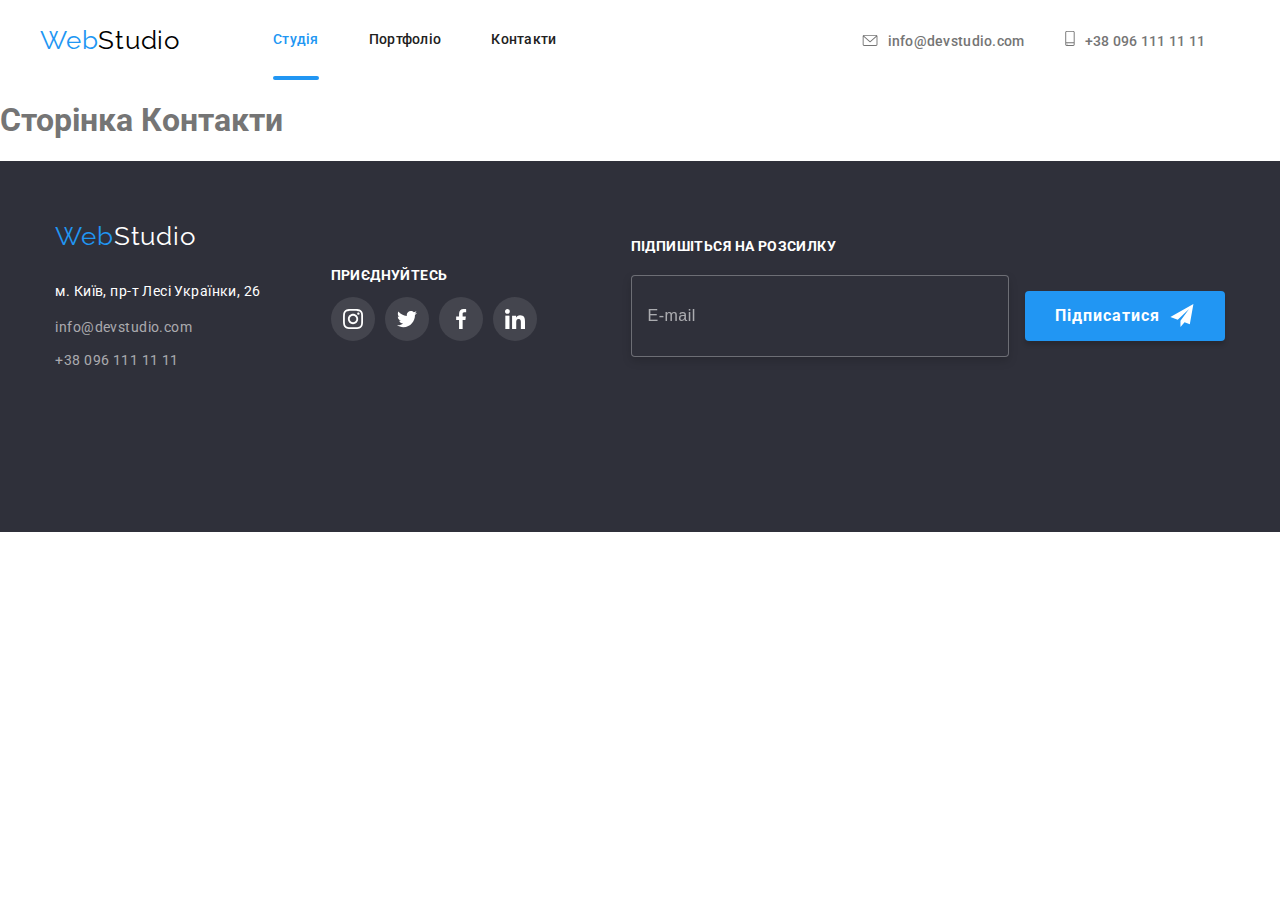
<file: contacts.html>
<!DOCTYPE html> 
<html lang="en">
    <head> 
        <meta charset="UTF-8"> 
        <meta name=" viewport" content="width=device-width" >
        <title>Contacts</title>
        <link rel="stylesheet" href="https://cdnjs.cloudflare.com/ajax/libs/modern-normalize/1.1.0/modern-normalize.min.css" integrity="sha512-wpPYUAdjBVSE4KJnH1VR1HeZfpl1ub8YT/NKx4PuQ5NmX2tKuGu6U/JRp5y+Y8XG2tV+wKQpNHVUX03MfMFn9Q==" crossorigin="anonymous" referrerpolicy="no-referrer" />
        <!-- <link rel="stylesheet" href="./css/styles.css"> -->
        <link rel="preconnect" href="https://fonts.googleapis.com">
<link rel="preconnect" href="https://fonts.gstatic.com" crossorigin>
<link href="https://fonts.googleapis.com/css2?family=Raleway:wght@700&family=Roboto:wght@400;500;700;900&display=swap" rel="stylesheet">
<link rel="stylesheet" href="./css/main.min.css"> 
</head>

<body>

      <!-- Хедер студії -->

<header class="header studio"> 
    <div class="container">
        <nav class="navigation">
            
            <a href="./index.html" class="header__logo"> <span class="web">Web</span>Studio </a> 
         

            <ul class="header__site-nav"> 
                <li > <a class="link current line" href="./index.html"> Студія </a> </li> 
                <li > <a class="link line" href="./portfolio.html"> Портфоліо </a> </li> 
                <li > <a class="link line" href="./contacts.html"> Контакти </a> </li> 
            </ul> 
        
    
            <ul class="header__nav-contact"> 
                 <li class="header__contact-item mail">  
                    <a class="header__upper-link" href="mailto:info@studio.com">
                        <svg width="16" height="12" class="header__contact-icon"> 
                            <use href="./images/icons.svg#icon-envelope"></use>
                        </svg> 
                        info@devstudio.com        
                    </a> 
                </li>

                 <li class="header__contact-item"> 
                    <a class="header__upper-link" href="tel:+380961111111"> 
                        <svg width="10" height="15.99" class="header__contact-icon"> 
                            <use href="./images/icons.svg#icon-smartphone"></use>
                        </svg> 
                        +38 096 111 11 11 
                    </a> 
                </li> 

              </ul>     
        </nav>
    </div>    


    <!-- <div class="menu-container" id="menu-container"> 
        <button type="button" aria-controls="menu-container" >
            <svg width="40" height="40" aria-label="" aria-expanded="false"> 
                <use href="./images/icons.svg#icon-cross" ></use>
                <use href="./images/icons.svg#icon-menu" ></use>
            </svg>

        </button>
    </div> -->
   
</header>
     
    <h1>Сторінка Контакти</h1>

  <!-- Футер -->
  <footer class="footer"> 

    <div class="container one"> 
 
     <div class="footer__logo-container">
 
     <a href="./index.html" class="footer__lower-logo"> <span class="web">Web</span>Studio </a>
 
         <address class="footer__location" >  м. Київ, пр-т Лесі Українки, 26</address>
 
         <ul class="contact-nav low"> 
             <li class="contact-li">  <a class="downlink" href="mailto:info@studio.com">info@devstudio.com</a>  </li>
             <li class="contact-li"> <a class="downlink last" href="tel:+380961111111">+38 096 111 11 11</a>  </li> 
         </ul> 
 
     </div>
     <div class="footer__join-area"> 
 
         <p class="footer__text"> Приєднуйтесь</p>
 
             <ul class="socials__list footer">
                 <li class="socials__item"> 
                     <a href="" class="footer__link">
                          <svg width="20" height="20" class="footer__icon"> 
                              <use href="./images/icons.svg#icon-instagramwhite"></use>
                          </svg>
                     </a>          
               </li>
 
                  <li class="socials__item"> 
                      <a href="" class="footer__link">
                         <svg width="20" height="20" class="footer__icon"> 
                             <use href="./images/icons.svg#icon-twitterwhite"></use>
                         </svg>
                     </a>
                 </li>
 
                  <li class="socials__item"> 
                     <a href="" class="footer__link">
                          <svg width="20" height="20" class="footer__icon"> 
                             <use href="./images/icons.svg#icon-facebookwhite"></use>
                          </svg>
                     </a>
                  </li>
 
                 <li class="socials__item"> 
                      <a href="" class="footer__link">
                         <svg width="20" height="20" class="footer__icon"> 
                             <use href="./images/icons.svg#icon-linkedinwhite"></use>
                         </svg>
                     </a>
                 </li>
            </ul> 
 
     </div>
     <div class="subscription__block"> 
         <form class="subscription__form">
             <!-- CHANGE TO CLASS FROM SCRIPT -->
     
             <label for="subscribe" class="subscription__label">Підпишіться на розсилку</label>
 
             <div class="subscription__area">
             <input type="text" name="subscribe" id="subscribe" placeholder="E-mail" class="subscription__input"> 
     
 
             <button type="submit" class="subscription__button"> Підписатися
                 <svg width="24" height="24" class="subscription__send-icon"> 
                     <use href="./images/icons.svg#icon-white-send"></use>
                 </svg> 
             </button>
 
             </div>
     
         </form>
         
        </div>
 
    </div>
 
   </footer>
   
</body>

</html>
</file>
<file: css/styles.css>
@import './page-header.scss';

:root {
    --primary-text-color: #757575;
    --secondary-text-color: #212121;
    --accent-color: #2196F3;
    --white: #fff;
    --black: #000;
    --secondary-bcg-color: #F5F4FA;
    --bcg-for-hw2: #F5F5F5;
    --footer-bgc: #2F303A;
    --footer-text-color:rgba(255,255,255,0.6);
    --border:  #ECECEC;
    --transition:  250ms cubic-bezier(0.4, 0, 0.2, 1) ;
}

/* СТИЛІ ДЛЯ СТУДІЇ */





.logo {
    color: var(--black);
    font-family: 'Raleway', sans-serif;
font-size: 26px;
line-height: 1.19;
letter-spacing: 0.03em;
margin-right: 93px;
}

.web {
    color: var(--accent-color);
    font-family: 'Raleway', sans-serif;
font-size: 26px;
line-height: 1.19;
letter-spacing: 0.03em;
}


/* SITE NAV */

.site-nav {
    display: flex;
    align-items: center;
}

.site-nav li:not(:last-child) {
    margin-right: 50px;
}



.site-nav .link {
    padding-top: 32px;
    padding-bottom: 32px;
    display: block;
    color: var(--secondary-text-color);
    font-weight: 500;
font-size: 14px;
line-height: 1.14;
letter-spacing: 0.02em;

transition: color 250ms cubic-bezier(0.4, 0, 0.2, 1);

}

.site-nav .link:hover,
.site-nav .link:focus {
    padding-top: 32px;
    padding-bottom: 32px;
    display: block;
color: var(--accent-color);
font-weight: 500;
font-size: 14px;
line-height: 1.14;
letter-spacing: 0.02em;
}

.site-nav .link:current {
    color: var(--accent-color);
}

.site-nav .current {
    color: var(--accent-color);
}



/* HERO */
.hero {
    background-color: #2F303A;
    height: 600px;
    text-align: center;
    padding-top: 200px;
    padding-bottom: 200px;
    
    background-repeat: no-repeat;
    background-size: cover ;
    background-image: linear-gradient(to bottom, rgba(47, 48, 58, 0.4),  rgba(47, 48, 58, 0.4)), url(../images/bgimg.jpg);
}

.hero-title {
    
    width: 696px;
    margin-left: auto;
    margin-right: auto;
    margin-top: 0;
  color: var(--white);
font-style: normal;
font-weight: 900;
font-size: 44px;
line-height: 1.36;
letter-spacing: 0.06em;
text-transform: uppercase;

}

.hero-button {
    
    color:var(--white);
    background-color:var(--accent-color);
    border-color: transparent;
    width: 216px;
height: 50px;
font-weight: 700;
font-size: 16px;
line-height: 1.87;
letter-spacing: 0.06em;
box-shadow: 0px 4px 4px rgba(0, 0, 0, 0.15);
border-radius: 4px;


}

/* SECTION */

section {
    margin: 0;
    padding-top: 94px;
    padding-bottom: 94px;
}

.container.features li {
display: block;
justify-content: center;
}

.feature-list {
    padding-bottom: 0;
}

.allfeatures {
    display: flex;
    flex-direction: row;
    
    margin-right: auto;
    margin-left: auto;
    
    padding-right: 0;
    align-items: baseline;
}


.all-features:not(:last-child) {
    margin-right: 30px;
}

.all-features {
    width: 270px;
}

.grey-features {
    /* content: ''; */
    height: 120px;
    display: flex;
    justify-content: center;
    align-items: center;
    margin-bottom: 30px;
    background-color:var(--secondary-bcg-color);
}



.feature-list, .work {
    background-color: var(--white);
}

.section-title {
    color: var(--secondary-text-color);
}

/*  FEATURES*/



.feature-list .title {
    color:var(--secondary-text-color);
font-size: 14px;
line-height: 1.14;
letter-spacing: 0.03em;
text-transform: uppercase;
margin-top: 0;
margin-bottom: 10px;
}

.feature-list .text {
font-size: 14px;
line-height: 1.71;
letter-spacing: 0.03em;
margin-top: 0;
margin-bottom: 0;
}

/* WORK */


.pictures {
    display: flex;
    flex-direction: row;
    gap: 30px;
}

.work .work-title, .team-title, .clients-title {
    color: var(--secondary-text-color);
font-size: 36px;
line-height: 1.17;
text-align: center;
letter-spacing: 0.03em;
}

.work-title {
    margin-top: 0;
    margin-bottom: 50px;
}

.pic-box {
    position: relative;
}

.text-div {
    position: absolute;
    width: 100%;
    left: 0;
    bottom: 0;
    background-color: rgba(47, 48, 58, 0.8);
}

.pic-text {

font-weight: 700;
font-size: 14px;
line-height: 16px;
text-align: center;
letter-spacing: 0.03em;
text-transform: uppercase;
margin-top: 27px;
margin-bottom: 27px;

color: #FFFFFF;
}

.work-img {
    display: block;
}

/* КОМАНДА*/



.flex-container > ul{
    display: flex;
    flex-direction: row; 

}

.team-item {
    width: 270px;
    background-color:var(--white);
    box-shadow: 0px 2px 1px 0px #00000033, 0px 1px 1px 0px #00000024, 0px 1px 3px 0px #0000001F;

    border-radius: 0px 0px 4px 4px;
}


.team-item:not(:last-child) {
    margin-right: 30px;
}
.team-item:first-child {
    margin-left: 0;
}


.team {
    background-color:var(--secondary-bcg-color);
}

.team-title {
    margin-bottom: 50px;
    margin-top: 0;

}


.name {
    color: var(--secondary-text-color);
    font-weight: 500;
font-size: 16px;
line-height: 1.19;
letter-spacing: 0.03em;
text-align: center;
margin-top: 0;
margin-bottom: 10px;
}

.job {
    color: var(--primary-text-color);
font-size: 16px;
line-height: 1.19;
letter-spacing: 0.03em;
text-align: center;
margin-bottom: 16px;
margin-top: 0;
}

.paragraph {
    padding-top: 30px;
    padding-bottom: 30px;
}


.socials {
    display: flex;
    justify-content: center;
    align-items: center;
}


.socials-item {
    width: 44px;
    height: 44px;
}

.socials-item:not(:last-child) {
    margin-right: 10px;
}

.socials-link {
    fill: #afb1b8; 
    transition: background-color 250ms cubic-bezier(0.4, 0, 0.2, 1), fill 250ms cubic-bezier(0.4, 0, 0.2, 1) ;
    

}

.socials-link:hover, .socials-link:focus {
    fill: var(--white);
    background-color: var(--accent-color);
}



.socials-link {
    display: flex;
    justify-content: center;
    align-items: center;
    border-radius: 50%;
    width: 100%;
    height: 100%;
    
    background-color: var(--white);
}




.clients-title {
    margin-bottom: 50px;
    margin-top: 0;
}

.our-clients {
    display: flex;
    flex-direction: row;
    margin-left: auto;
    margin-right: auto;
}

.client-item {
    width: 170px;
    height: 92px;
}

.client-item:not(:last-child) {
    margin-right: 30px;
}

/* .client-item:hover {
    border: 1px solid var(--accent-color);
} */

.client-a {
    display: flex;
    justify-content: center;
    align-items: center;
    width: 100%;
    height: 100%;
    border: 1px solid #AFB1B8;
    border-radius: 4px;
    color: #AFB1B8;

    transition: color 250ms cubic-bezier(0.4, 0, 0.2, 1), border-color 250ms cubic-bezier(0.4, 0, 0.2, 1);    
}

.client-a:hover, .client-a:focus {
    color:var(--accent-color);
    border: 1px solid var(--accent-color);
}

.client-svg {
    fill: currentColor;
}

/* ФУТЕР */

.footer {
    background-color: var(--footer-bgc);
    padding: 60px 0;
}

.part-one {
margin-right: 70px;
}

.contact-li:not(:last-child) {
    margin-bottom: 9px;
}


.contact-nav .downlink{
    color: var(--footer-text-color);
    font-size: 14px;
    line-height: 1.71;
    letter-spacing: 0.03em;
    margin-bottom: 12px;

    transition: color 250ms cubic-bezier(0.4, 0, 0.2, 1);
}

.contact-nav .downlink:hover, 
.contact-nav .downlink:focus {
    color: var(--accent-color);
    font-size: 14px;
    line-height: 1.71;
    letter-spacing: 0.03em;
}

.location {
    font-style: normal;
    color:var(--white);
font-size: 14px;
line-height: 1.71;
letter-spacing: 0.03em;
margin-bottom: 12px;
margin-top: 28px;
}


.lower-logo {
    color: var(--white);
    font-family: 'Raleway', sans-serif;
    margin-bottom: 28px;
font-size: 26px;
line-height: 1.19;
letter-spacing: 0.03em;
}


.socials.footer {
    padding: 0;
}


.join-div {
 display: flex;
 width: 206px;
 height: 80px;
 flex-direction: column;
 justify-content: center;
 margin-left: 70px;
}

.join-us {
    margin-top: 72px;
    margin-left: 516px;
}

.join, .subscribe-text {
    color: var(--white);
    font-weight: 700;
    font-size: 14px;
    line-height: 16px;
    letter-spacing: 0.03em;
    text-transform: uppercase;
    margin-top: 0;
}

.join-a {
    width: 100%;
    height: 100%;
    display: flex;
    justify-content: center;
    align-items: center;

    background-color: rgba(255, 255, 255, 0.1);
    border-radius: 50%;

    transition: background-color 250ms cubic-bezier(0.4, 0, 0.2, 1) ;
}

.join-a:hover, .join-a:focus {
    background-color: var(--accent-color);
    color: white;
}

.join.svg {
    fill: currentColor;
}



.container.one {
    display: flex;
align-items: baseline;
}

.logo-container, .join-div {
    display: inline-block;
}


.subscribe-button {
    width: 200px;
    height: 50px;
    margin-left: 12px;

    background-color:var(--accent-color) ;
    font-size: 16px;
    font-weight: 700;
    line-height: 30px;
    letter-spacing: 0.06em;
    text-align: center;
    color: rgba(255, 255, 255, 1);
    box-shadow: 0px 4px 4px rgba(0, 0, 0, 0.15);
    border-radius: 4px;
    border-color: transparent;

    fill: white;

    display: inline-flex;
    align-items: center;
    justify-content: center;
}

.white-send-svg {
    fill: white;
    margin-left: 10px;

}



.subscription-block {
    display: flex;
    flex-direction: column;
    margin-left: 94px;
}

.area-and-button {
margin-top: 20px;
}

.subscribe-form input::placeholder{

    font-size: 16px;
    font-weight: 400;
    line-height: 20px;
    letter-spacing: 0.03em;
    text-align: left;
    
    color: rgba(255, 255, 255, 0.6);
}

.subscribe-input {
    width: 358px;
    height: 50px;
background-color: rgba(47, 48, 58, 1);
 border: 1px solid rgba(255, 255, 255, 0.3);
filter: drop-shadow(0px 4px 4px rgba(0, 0, 0, 0.15));
border-radius: 4px;;
padding-top: 15px;
padding-bottom: 15px;
padding-left: 16px;

color: #F5F4FA;
}
    
.mail-icon {
fill: #212121;
}

/* СТИЛІЗАЦІЯ СТОРІНКИ ПОРТФОЛІО*/


.main-section {
    background-color: var(--white);
}
.portfolio-button {
color: var(--secondary-text-color);
background-color: var(--secondary-bcg-color);
border: none;
font-style: normal;
font-weight: 500;
font-size: 16px;
line-height: 1.63;
text-align: center;
letter-spacing: 0.03em;

border-radius: 4px;
padding-top: 6px;
padding-bottom: 6px;
padding-left: 22px;
padding-right: 22px;
}

.prt-btn {
    padding-bottom: 0;
}



.pb:not(:last-child) {
    margin-right: 8px;
}

.portfolio-button:not(:last-child) {
    margin-right: 8px;
    background: var(--secondary-bcg-color);

}

.portfolio-button {
    transition: background-color 250ms cubic-bezier(0.4, 0, 0.2, 1), box-shadow 250ms cubic-bezier(0.4, 0, 0.2, 1), color 250ms cubic-bezier(0.4, 0, 0.2, 1);
    
}


.portfolio-button:hover,
.portfolio-button:focus {
    color: var(--white);
    background-color: var(--accent-color);
    box-shadow:   0px 2px 2px 0px rgba(0, 0, 0, 0.12),
    0px 1px 2px 0px rgba(0, 0, 0, 0.08),
    0px 3px 1px 0px rgba(0, 0, 0, 0.1);
}

.port-buttons {
    display: flex;
    justify-content: center;
    margin-bottom: 50px;
}


.sect-card {
padding-top: 0;
}

.card-set {
    display: flex;
    flex-wrap: wrap;
    flex-direction: row;
    margin-left: auto;
    margin-right: auto;
 
}

.cardsubtitles {

    padding-top: 20px;
    padding-bottom: 20px;
    padding-left: 24px;
    padding-right: 24px;
    border-left: 1px solid #EEEEEE;
    border-right: 1px solid #EEEEEE;
    border-bottom: 1px solid #EEEEEE;

}

.cselement {

    width: 370px;
    margin-right: 30px;
    margin-bottom: 30px;

    transition: box-shadow 250ms cubic-bezier(0.4, 0, 0.2, 1);
}

.cselement:nth-child(3n) {
    margin-right: 0;
}

.cselement:hover {
    box-shadow:  1px 4px 6px 0px rgba(0, 0, 0, 0.16),
    0px 4px 4px 0px rgba(0, 0, 0, 0.06),
    0px 1px 1px 0px rgba(0, 0, 0, 0.12);
}




.card-title {
    color: var(--secondary-text-color);
font-size: 18px;
line-height: 2;
letter-spacing: 0.06em;
margin-top: 0;
margin-bottom: 0;
}

.card-area {
    color: var(--primary-text-color);
font-size: 16px;
line-height: 1.88;
letter-spacing: 0.03em;
margin-bottom: 0;
margin-top: 0;
padding-top: 4px;
}

.card-description {
    color: var(--white); 
font-size: 18px;
line-height: 1.5;
letter-spacing: 0.03em;
margin: 0;
}

.resource {
    position: absolute;
    font-size: 18px;
    line-height: 28px;
    letter-spacing: 0.03em;
    text-align: left;

    color:rgba(255, 255, 255, 1);
}

.card-box {
position: relative;
overflow: hidden;
}

.product-thumb {
position: absolute;
left: 0;
top: 0;
background-color: rgba(33, 150, 243, 0.9);
padding: 63px 24px;
margin: 0;
width: 100%;
height: 100%;
transform: translateY(101%);
transition: transform 250ms cubic-bezier(0.4, 0, 0.2, 1);
}

.product-thumb-link:hover .product-thumb,
.product-thumb-link:focus .product-thumb {
transform: translateY(0);
display: block;
}



/* ------------ MODAL WINDOW --------------- */

.backdrop {
    position: fixed;
    z-index: 1;
    top: 0;
    left: 0; 
    width: 100%;
    height: 100%;
    background-color: rgba(0, 0, 0, 0.2);
    
    transition: opacity 250ms cubic-bezier(0.4, 0, 0.2, 1) ;
}

.modal {
    position: absolute;

    width: 528px;
    height: 581px;
    top: 50%;
    left: 50%;
    transform: translate(-50%, -50%);

    border-radius: 4px;
    box-shadow: 0px 1px 3px rgba(0, 0, 0, 0.12), 0px 1px 1px rgba(0, 0, 0, 0.14), 0px 2px 1px rgba(0, 0, 0, 0.2);
    background-color:  rgba(255, 255, 255, 1); 
    background-color: #fff;
}

.backdrop.is-hidden {
    opacity: 0;
    pointer-events: none;

}

.close-button {
    position: absolute;
    top: 8px;
    right: 8px;
    width: 30px;
    height: 30px;
    background-color: rgba(255, 255, 255, 1);

    border: 1px solid rgba(0, 0, 0, 0.1);
    border-radius: 50%;

    display: flex;
    align-items: center;

    color: rgba(0, 0, 0, 1);
    transition: color 250ms cubic-bezier(0.4, 0, 0.2, 1);
}

.close-button-svg {
    fill: currentColor;
}

.close-button:hover {
    color: var(--accent-color);
}

textarea {
    resize: none;
}


.modal-content {
width: 448px;
height: 342px;

margin-right: auto;
margin-left: auto;
}

.leave-form {
font-size: 20px;
font-weight: 700;
line-height: 23px;
letter-spacing: 0.03em;
text-align: center;

margin-top: 40px;

color: rgba(33, 33, 33, 1);
}
 
.form-field {

    position: relative;
    display: flex;
    flex-direction: column;
    margin-bottom: 10px;
}

.form-field.last {
    margin-bottom: 0;
}

.form-input {
    margin-top: 4px;
    height: 40px;
    font-size: inherit;
    display: inline-block;

    outline: none;
}

.form-input:hover,
.form-input:focus {
    border-color: var(--accent-color);
    transition: color 250ms cubic-bezier(0.4, 0, 0.2, 1);
}

.form-input:hover + svg,
.form-input:focus + svg {
    fill: var(--accent-color);
}



.modal-icon-positioning {

    position: absolute;
    display: block;
  
    left: 13.5px;
    bottom: 11.5px;

    transition: fill 250ms cubic-bezier(0.4, 0, 0.2, 1);
}

/* .modal-icon-positioning:focus {
    fill: var(--accent-color);
} */

.form-field input {
    width: 448px;
    height: 40px;

    border: 1px solid rgba(33, 33, 33, 0.2);
    border-radius: 4px;
    padding-left: 40px;

    transition: border 250ms cubic-bezier(0.4, 0, 0.2, 1);
}

.form-field:hover input,
.form-field:focus input {
    border: 1px solid var(--accent-color);
    /* fill: var(--accent-color); */
}


.label-text {

font-size: 12px;
line-height: 14px;
letter-spacing: 0.01em;
text-align: left;

color: rgba(117, 117, 117, 1);

}
/* 
.label-text:focus {
    fill: var(--accent-color);
} */


.text-area {
    border: 1px solid rgba(33, 33, 33, 0.2);
    border-radius: 4px;
    padding: 12px 16px;

    font-size: inherit;

    transition: border-color 250ms cubic-bezier(0.4, 0, 0.2, 1) ;

    margin-top: 4px;
}

.text-area::placeholder {

font-size: 12px;
line-height: 14px;
letter-spacing: 0.01em;
text-align: left;
color: rgba(117, 117, 117, 0.5);

}

.text-area:hover {
    border-color: var(--accent-color);

}

.form-field:hover, .form-field:focus {
    border-color: var(--accent-color);
    fill: var(--accent-color);

    transition: border  250ms cubic-bezier(0.4, 0, 0.2, 1);
}

.checkbox-text {

    font-size: 14px;
    line-height: 24px;
    letter-spacing: 0.03em;
    text-align: left;
    color: rgba(117, 117, 117, 1);
    margin-left: 7px;

    display: flex;
    align-items: center;
    justify-content: center;

}

.checkbox-input {
    -webkit-appearance: none;
    -moz-appearance: none;
    appearance: none;
    margin-top: 4px;

    position: absolute;

    transition: background-color  250ms cubic-bezier(0.4, 0, 0.2, 1);
        
}


.agreement {
    margin: 0;
}

.checkbox-icon {
    display: inline-block;
    width: 16px;
    height: 15px;
    border: 2px solid #212121;
    background-image: url(../images/icons.svg#icon-black-square);
    border-radius: 2px;
    margin-right: 7px;

    transition: background-color  250ms cubic-bezier(0.4, 0, 0.2, 1),
    border-color  250ms cubic-bezier(0.4, 0, 0.2, 1);
}

.checkbox {
    display: flex;
    align-items:center;
    margin-top: 20px;
    margin-left: 0;
}

.checkbox-input:checked + .checkbox-icon {
    background-color:var(--accent-color);
    border-color:var(--accent-color) ;

    background-image: url(../images/check.svg);
    background-repeat: no-repeat;
    background-size: contain;
    background-origin: border-box;
    background-repeat: no-repeat;
}


.conditions-span {
    color:  rgba(33, 150, 243, 1);
    text-decoration: underline;
}

.submit-button {
    width: 200px;
    height: 50px;
    background: var(--accent-color); 
    border-radius: 4px;
    border-color: transparent;

    font-size: 16px;
    font-weight: 700;
    line-height: 30px;
    letter-spacing: 0.06em;
    text-align: center;
    color: rgba(255, 255, 255, 1);

    transition: box-shadow 250ms cubic-bezier(0.4, 0, 0.2, 1);

    margin-top: 30px;
    margin-bottom: 40px;
    padding: 0;
}

.submit-button:hover {
    box-shadow: 0px 4px 4px rgba(0, 0, 0, 0.15);
}
</file>
<file: css/main.min.css>
body{margin:0}a{text-decoration:none}button{font-family:inherit;cursor:pointer}ul{list-style-type:none;padding:0;margin:0}body{color:var(--primary-text-color);background-color:var(--white);font-family:"Roboto",sans-serif}:root{--primary-text-color: #757575;--secondary-text-color: #212121;--accent-color: #2196F3;--white: #fff;--black: #000;--secondary-bcg-color: #F5F4FA;--bcg-for-hw2: #F5F5F5;--footer-bgc: #2F303A;--footer-text-color:rgba(255,255,255,0.6);--border: #ECECEC;--transition: 250ms cubic-bezier(0.4, 0, 0.2, 1) }.container{padding-left:15px;padding-right:15px;width:100%;margin:auto}@media screen and (min-width: 1200px){.container{width:1200px}}section{width:100%;padding-top:94px;padding-bottom:94px}@media screen and (min-width: 480px){section{padding-top:60px;padding-bottom:60px}}@media screen and (max-width: 480px){section body{width:480px}}.main-section{background-color:var(--white)}.work__pictures{display:flex;flex-direction:row;gap:30px}.prt-btn{padding-bottom:0}textarea{resize:none}.work__title,.team__title,.clients__title{color:var(--secondary-text-color);font-size:36px;line-height:1.17;text-align:center;letter-spacing:.03em}.desktop-navigation{width:100%}img{display:block;max-width:100%;height:auto}.header.portfolio,.header.contacts{border-bottom:1px solid var(--border)}.header__nav-contact{display:flex;flex-direction:row;align-items:flex-end}.navigation{display:flex;align-items:center;width:100%}.header__nav-contact .header__upper-link{display:flex;justify-content:baseline;font-weight:500;font-size:14px;line-height:1.14;letter-spacing:.02em;color:var(--primary-text-color);transition:color 250ms cubic-bezier(0.4, 0, 0.2, 1)}.header__upper-link{width:100%;height:100%;display:flex;align-items:baseline;justify-content:center}.header__upper-link:hover,.header__upper-link:focus{color:var(--accent-color);font-weight:500;font-size:14px;line-height:1.14;letter-spacing:.02em}.current.line{position:relative}.current.line:after{position:absolute;left:0;bottom:0;content:"";display:block;width:100%;height:4px;background-color:var(--accent-color);border-radius:2px}.header__contact-icon{margin-right:10px;fill:var(--primary-text-color)}.header__upper-link .header__contact-icon{transition:color 250ms cubic-bezier(0.4, 0, 0.2, 1)}.header__upper-link:hover .header__contact-icon,.header__upper-link:focus .header__contact-icon{fill:var(--accent-color)}.header__nav-contact{margin-left:auto}body{color:var(--primary-text-color);background-color:var(--white);font-family:"Roboto",sans-serif}ul{list-style-type:none;padding:0;margin:0}.header__logo{color:var(--black);font-family:"Raleway",sans-serif;font-size:26px;line-height:1.19;letter-spacing:.03em;margin-right:93px}.web{color:var(--accent-color);font-family:"Raleway",sans-serif;font-size:26px;line-height:1.19;letter-spacing:.03em}.header__site-nav{display:flex;align-items:center}.header__site-nav li:not(:last-child){margin-right:50px}.header__site-nav .link{padding-top:32px;padding-bottom:32px;display:block;color:var(--secondary-text-color);font-weight:500;font-size:14px;line-height:1.14;letter-spacing:.02em;transition:color 250ms cubic-bezier(0.4, 0, 0.2, 1)}.header__site-nav .link:hover,.header__site-nav .link:focus{padding-top:32px;padding-bottom:32px;display:block;color:var(--accent-color);font-weight:500;font-size:14px;line-height:1.14;letter-spacing:.02em}.header__site-nav .link:current{color:var(--accent-color)}.header__site-nav .current{color:var(--accent-color)}.header__contact-item.mail{margin-right:40px}.header__nav-contact{display:flex;justify-content:center}.hero{background-color:#2f303a;height:auto;text-align:center;padding-top:200px;padding-bottom:200px;background-repeat:no-repeat;background-size:cover;background-image:linear-gradient(to bottom, rgba(47, 48, 58, 0.4), rgba(47, 48, 58, 0.4)),url("../images/bgimg.jpg");max-width:1600px}@media screen and (max-width: 480px){.hero{background-image:linear-gradient(to bottom, rgba(47, 48, 58, 0.4), rgba(47, 48, 58, 0.4)),url("../images/header-img-mobile.jpg");height:400px;padding:0;background-size:cover}}@media screen and (max-width: 480px)and (min-device-pixel-ratio: 2),screen and (max-width: 480px)and (-webkit-min-device-pixel-ratio: 2),screen and (max-width: 480px)and (min-resolution: 192dpi),screen and (max-width: 480px)and (min-resolution: 2dppx){.hero{background-image:linear-gradient(to bottom, rgba(47, 48, 58, 0.4), rgba(47, 48, 58, 0.4)),url("../images/header-img-mobile2x.jpg");height:400px;padding:0;background-size:cover}}@media screen and (min-width: 480px){.hero{background-image:linear-gradient(to bottom, rgba(47, 48, 58, 0.4), rgba(47, 48, 58, 0.4)),url("../images/header-img-mobile.jpg");height:400px;padding:0;background-size:cover}}@media screen and (min-width: 480px)and (min-device-pixel-ratio: 2),screen and (min-width: 480px)and (-webkit-min-device-pixel-ratio: 2),screen and (min-width: 480px)and (min-resolution: 192dpi),screen and (min-width: 480px)and (min-resolution: 2dppx){.hero{background-image:linear-gradient(to bottom, rgba(47, 48, 58, 0.4), rgba(47, 48, 58, 0.4)),url("../images/header-img-mobile2x.jpg");height:400px;padding:0;background-size:cover}}@media screen and (min-width: 767px)and (max-width: 1199px){.hero{background-image:linear-gradient(to bottom, rgba(47, 48, 58, 0.4), rgba(47, 48, 58, 0.4)),url("../images/header-img-tablet.jpg");height:400px;padding:0;background-size:cover}}@media screen and (min-width: 767px)and (max-width: 1199px)and (min-device-pixel-ratio: 2),screen and (min-width: 767px)and (max-width: 1199px)and (-webkit-min-device-pixel-ratio: 2),screen and (min-width: 767px)and (max-width: 1199px)and (min-resolution: 192dpi),screen and (min-width: 767px)and (max-width: 1199px)and (min-resolution: 2dppx){.hero{background-image:linear-gradient(to bottom, rgba(47, 48, 58, 0.4), rgba(47, 48, 58, 0.4)),url("../images/header-img-tablet2x.jpg");height:400px;padding:0;background-size:cover}}@media screen and (min-width: 1200px){.hero{background-image:linear-gradient(to bottom, rgba(47, 48, 58, 0.4), rgba(47, 48, 58, 0.4)),url("../images/bgimg.jpg");height:600px}}@media screen and (min-width: 1200px)and (min-device-pixel-ratio: 2),screen and (min-width: 1200px)and (-webkit-min-device-pixel-ratio: 2),screen and (min-width: 1200px)and (min-resolution: 192dpi),screen and (min-width: 1200px)and (min-resolution: 2dppx){.hero{background-image:linear-gradient(to bottom, rgba(47, 48, 58, 0.4), rgba(47, 48, 58, 0.4)),url("../images/bgimg-wide@2x.jpg")}}.hero__title{width:696px;margin-left:auto;margin-right:auto;margin-top:0;color:var(--white);font-weight:900;font-size:44px;line-height:1.36;letter-spacing:.06em;text-transform:uppercase}@media screen and (max-width: 480px){.hero__title{width:100%;font-size:26px;line-height:42px;text-align:center;padding-top:118px}}.hero__button{color:var(--white);background-color:var(--accent-color);border-color:rgba(0,0,0,0);width:216px;height:50px;font-weight:700;font-size:16px;line-height:1.87;letter-spacing:.06em;box-shadow:0px 4px 4px rgba(0,0,0,.15);border-radius:4px}@media screen and (max-width: 480px){.hero__button{width:200px}}.features{padding-bottom:0}@media screen and (max-width: 480){.feature__list{display:flex;flex-direction:column;flex-basis:100%;flex-wrap:wrap;gap:30px}}.features__block{height:120px;display:flex;align-items:center;justify-content:center;margin-bottom:30px;background-color:var(--secondary-bcg-color)}.feature__list,.work{background-color:var(--white)}.section__title{color:var(--secondary-text-color)}.features__title{color:var(--secondary-text-color);font-size:14px;line-height:1.14;letter-spacing:.03em;text-transform:uppercase;margin-top:0;margin-bottom:10px}.features__description{font-size:14px;line-height:1.71;letter-spacing:.03em;margin-top:0;margin-bottom:0}.work__title{margin-top:0;margin-bottom:50px}.work__picture-box{position:relative}.work__text-part{position:absolute;width:100%;left:0;bottom:0;background-color:rgba(47,48,58,.8)}.work__pic-text{font-weight:700;font-size:14px;line-height:16px;text-align:center;letter-spacing:.03em;text-transform:uppercase;margin-top:27px;margin-bottom:27px;color:#fff}.work__img{display:block}@media screen and (max-width: 1199px){.work{display:none}}.flex-container>ul{display:flex;flex-direction:row}.team__item{width:270px;background-color:var(--white);box-shadow:0px 2px 1px 0px rgba(0,0,0,.2),0px 1px 1px 0px rgba(0,0,0,.1411764706),0px 1px 3px 0px rgba(0,0,0,.1215686275);border-radius:0px 0px 4px 4px}.team__item:not(:last-child){margin-right:30px}.team__item:first-child{margin-left:0}.team{background-color:var(--secondary-bcg-color)}.team__title{margin-bottom:50px;margin-top:0}.team__name{color:var(--secondary-text-color);font-weight:500;font-size:16px;line-height:1.19;letter-spacing:.03em;text-align:center;margin-top:0;margin-bottom:10px}.team__job{color:var(--primary-text-color);font-size:16px;line-height:1.19;letter-spacing:.03em;text-align:center;margin-bottom:16px;margin-top:0}.team__paragraph{padding-top:30px;padding-bottom:30px}.socials__list{display:flex;align-items:center;justify-content:center}.socials__item{width:44px;height:44px}.socials__item:not(:last-child){margin-right:10px}.socials__link{display:flex;align-items:center;justify-content:center;border-radius:50%;width:100%;height:100%;background-color:var(--white);fill:#afb1b8;transition:background-color 250ms cubic-bezier(0.4, 0, 0.2, 1),fill 250ms cubic-bezier(0.4, 0, 0.2, 1)}.socials__link:hover,.socials__link:focus{fill:var(--white);background-color:var(--accent-color)}.clients__title{margin-bottom:50px;margin-top:0}.clients__list{display:flex;flex-direction:row;margin-left:auto;margin-right:auto}.clients__item{width:170px;height:92px}.clients__item:not(:last-child){margin-right:30px}.clients__link{display:flex;align-items:center;justify-content:center;width:100%;height:100%;border:1px solid #afb1b8;border-radius:4px;color:#afb1b8;transition:color 250ms cubic-bezier(0.4, 0, 0.2, 1),border-color 250ms cubic-bezier(0.4, 0, 0.2, 1)}.clients__link:hover,.clients__link:focus{color:var(--accent-color);border:1px solid var(--accent-color)}.clients__icon{fill:currentColor}.footer{background-color:var(--footer-bgc);padding:60px 0;height:604px}.part-one{margin-right:70px}.contact-li:not(:last-child){margin-bottom:9px}.contact-nav .downlink{color:var(--footer-text-color);font-size:14px;line-height:1.71;letter-spacing:.03em;margin-bottom:12px;transition:color 250ms cubic-bezier(0.4, 0, 0.2, 1)}.contact-nav .downlink:hover,.contact-nav .downlink:focus{color:var(--accent-color);font-size:14px;line-height:1.71;letter-spacing:.03em}.footer__location{font-style:normal;color:var(--white);font-size:14px;line-height:1.71;letter-spacing:.03em;margin-bottom:12px;margin-top:28px}.footer__lower-logo{color:var(--white);font-family:"Raleway",sans-serif;margin-bottom:28px;font-size:26px;line-height:1.19;letter-spacing:.03em}.socials__list.footer{padding:0}.footer__join-area{display:flex;width:206px;height:80px;flex-direction:column;justify-content:center;margin-left:70px}.join-us{margin-top:72px;margin-left:516px}.footer__text,.subscription__label{color:var(--white);font-weight:700;font-size:14px;line-height:16px;letter-spacing:.03em;text-transform:uppercase;margin-top:0}.footer__link{width:100%;height:100%;justify-content:center;display:flex;align-items:center;background-color:rgba(255,255,255,.1);border-radius:50%;transition:background-color 250ms cubic-bezier(0.4, 0, 0.2, 1)}.footer__link:hover,.footer__linkfocus{background-color:var(--accent-color);color:#fff}.footer__icon{fill:currentColor}.container.one{display:flex;align-items:center;flex-direction:column;justify-content:center;margin-left:auto;margin-right:auto}.footer__logo-container{display:block;align-items:flex-start}.subscription__button{width:200px;height:50px;margin-left:12px;background-color:var(--accent-color);font-size:16px;font-weight:700;line-height:30px;letter-spacing:.06em;text-align:center;color:#fff;box-shadow:0px 4px 4px rgba(0,0,0,.15);border-radius:4px;border-color:rgba(0,0,0,0);fill:#fff;display:inline-flex;align-items:center;justify-content:center}.subscription__send-icon{fill:#fff;margin-left:10px}.subscription__block{display:flex;flex-direction:column;margin-left:94px}.subscription__area{margin-top:20px}.subscription__form input::-moz-placeholder{font-size:16px;font-weight:400;line-height:20px;letter-spacing:.03em;text-align:left;color:rgba(255,255,255,.6)}.subscription__form input:-ms-input-placeholder{font-size:16px;font-weight:400;line-height:20px;letter-spacing:.03em;text-align:left;color:rgba(255,255,255,.6)}.subscription__form input::placeholder{font-size:16px;font-weight:400;line-height:20px;letter-spacing:.03em;text-align:left;color:rgba(255,255,255,.6)}.subscription__input{width:358px;height:50px;background-color:#2f303a;border:1px solid rgba(255,255,255,.3);filter:drop-shadow(0px 4px 4px rgba(0, 0, 0, 0.15));border-radius:4px;padding-top:15px;padding-bottom:15px;padding-left:16px;color:#f5f4fa}@media screen and (max-width: 479px){.footer__logo-container{width:100%;display:flex;flex-direction:column;align-items:center;margin-bottom:60px}.footer__join-area{margin-left:0;align-items:center;margin-bottom:60px}.subscription__label{display:block;text-align:center;margin-left:auto;margin-right:auto}.subscription__block{display:flex;flex-direction:column;flex-wrap:wrap;align-items:center;margin-left:auto;margin-right:auto}.subscription__button{display:flex;align-items:center;margin-top:20px;margin-left:auto;margin-right:auto}.subscription__input{width:250px}.subscription__form{margin-left:auto;margin-right:auto}.footer__lower-logo{margin-bottom:0}.team__list{flex-direction:column;align-items:center;flex-wrap:wrap;margin-left:auto;margin-right:auto}.team__item:not(:last-child){margin-bottom:30px}}.portfolio-button{color:var(--secondary-text-color);background-color:var(--secondary-bcg-color);border:none;font-style:normal;font-weight:500;font-size:16px;line-height:1.63;text-align:center;letter-spacing:.03em;border-radius:4px;padding-top:6px;padding-bottom:6px;padding-left:22px;padding-right:22px}.pb:not(:last-child){margin-right:8px}.portfolio-button:not(:last-child){margin-right:8px;background:var(--secondary-bcg-color)}.portfolio-button{transition:background-color 250ms cubic-bezier(0.4, 0, 0.2, 1),box-shadow 250ms cubic-bezier(0.4, 0, 0.2, 1),color 250ms cubic-bezier(0.4, 0, 0.2, 1)}.portfolio-button:hover,.portfolio-button:focus{color:var(--white);background-color:var(--accent-color);box-shadow:0px 2px 2px 0px rgba(0,0,0,.12),0px 1px 2px 0px rgba(0,0,0,.08),0px 3px 1px 0px rgba(0,0,0,.1)}.port-buttons{display:flex;justify-content:center;margin-bottom:50px}.sect-card{padding-top:0}.card-set{display:flex;flex-wrap:wrap;flex-direction:row;margin-left:auto;margin-right:auto}.cardsubtitles{padding-top:20px;padding-bottom:20px;padding-left:24px;padding-right:24px;border-left:1px solid #eee;border-right:1px solid #eee;border-bottom:1px solid #eee}.cselement{width:370px;margin-right:30px;margin-bottom:30px;transition:box-shadow 250ms cubic-bezier(0.4, 0, 0.2, 1)}.cselement:hover,.cselement:focus{box-shadow:1px 4px 6px 0px rgba(0,0,0,.16),0px 4px 4px 0px rgba(0,0,0,.06),0px 1px 1px 0px rgba(0,0,0,.12)}.cselement:nth-child(3n){margin-right:0}.card-title{color:var(--secondary-text-color);font-size:18px;line-height:2;letter-spacing:.06em;margin-top:0;margin-bottom:0}.card-area{color:var(--primary-text-color);font-size:16px;line-height:1.88;letter-spacing:.03em;margin-bottom:0;margin-top:0;padding-top:4px}.card-description{color:var(--white);font-size:18px;line-height:1.5;letter-spacing:.03em;margin:0}.resource{position:absolute;font-size:18px;line-height:28px;letter-spacing:.03em;text-align:left;color:#fff}.card-box{position:relative;overflow:hidden}.product-thumb{position:absolute;left:0;top:0;background-color:rgba(33,150,243,.9);padding:63px 24px;margin:0;width:100%;height:100%;transform:translateY(101%);transition:transform 250ms cubic-bezier(0.4, 0, 0.2, 1)}.product-thumb-link:hover .product-thumb,.product-thumb-link:focus .product-thumb{transform:translateY(0);display:block}.backdrop{position:fixed;z-index:1;top:0;left:0;width:100%;height:100%;background-color:rgba(0,0,0,.2);transition:opacity 250ms cubic-bezier(0.4, 0, 0.2, 1)}.modal{position:absolute;width:528px;height:581px;top:50%;left:50%;transform:translate(-50%, -50%);border-radius:4px;box-shadow:0px 1px 3px rgba(0,0,0,.12),0px 1px 1px rgba(0,0,0,.14),0px 2px 1px rgba(0,0,0,.2);background-color:#fff;background-color:#fff}.backdrop.is-hidden{opacity:0;pointer-events:none}.close-button{position:absolute;top:8px;right:8px;width:30px;height:30px;background-color:#fff;border:1px solid rgba(0,0,0,.1);border-radius:50%;display:flex;align-items:center;color:#000;transition:color 250ms cubic-bezier(0.4, 0, 0.2, 1)}.close-button:hover,.close-button:focus{color:var(--accent-color)}.close-button-svg{fill:currentColor}.modal-content{width:448px;height:342px;margin-right:auto;margin-left:auto}.leave-form{font-size:20px;font-weight:700;line-height:23px;letter-spacing:.03em;text-align:center;margin-top:40px;color:#212121}.form-field{position:relative;display:flex;flex-direction:column;margin-bottom:10px}.form-field:hover,.form-field:focus{border-color:var(--accent-color);fill:var(--accent-color);transition:border 250ms cubic-bezier(0.4, 0, 0.2, 1)}.form-field.last{margin-bottom:0}.form-input{margin-top:4px;height:40px;font-size:inherit;display:inline-block;outline:none}.form-input:hover,.form-input:focus{border-color:var(--accent-color);transition:color 250ms cubic-bezier(0.4, 0, 0.2, 1)}.form-input:hover+svg,.form-input:focus+svg{fill:var(--accent-color)}.modal-icon-positioning{position:absolute;display:block;left:13.5px;bottom:11.5px;transition:fill 250ms cubic-bezier(0.4, 0, 0.2, 1)}.form-field input{width:448px;height:40px;border:1px solid rgba(33,33,33,.2);border-radius:4px;padding-left:40px;transition:border 250ms cubic-bezier(0.4, 0, 0.2, 1)}.form-field:hover input,.form-field:focus input{border:1px solid var(--accent-color)}.label-text{font-size:12px;line-height:14px;letter-spacing:.01em;text-align:left;color:#757575}.text-area{border:1px solid rgba(33,33,33,.2);border-radius:4px;padding:12px 16px;font-size:inherit;transition:border-color 250ms cubic-bezier(0.4, 0, 0.2, 1);margin-top:4px}.text-area:hover,.text-area:focus{border-color:var(--accent-color)}.text-area::-moz-placeholder{font-size:12px;line-height:14px;letter-spacing:.01em;text-align:left;color:rgba(117,117,117,.5)}.text-area:-ms-input-placeholder{font-size:12px;line-height:14px;letter-spacing:.01em;text-align:left;color:rgba(117,117,117,.5)}.text-area::placeholder{font-size:12px;line-height:14px;letter-spacing:.01em;text-align:left;color:rgba(117,117,117,.5)}.checkbox-text{font-size:14px;line-height:24px;letter-spacing:.03em;text-align:left;color:#757575;margin-left:7px;display:flex;align-items:center;justify-content:center}.checkbox-input{-webkit-appearance:none;-moz-appearance:none;appearance:none;margin-top:4px;position:absolute;transition:background-color 250ms cubic-bezier(0.4, 0, 0.2, 1)}.agreement{margin:0}.checkbox-icon{display:inline-block;width:16px;height:15px;border:2px solid #212121;background-image:url(../images/icons.svg#icon-black-square);border-radius:2px;margin-right:7px;transition:background-color 250ms cubic-bezier(0.4, 0, 0.2, 1),border-color 250ms cubic-bezier(0.4, 0, 0.2, 1)}.checkbox{display:flex;align-items:center;margin-top:20px;margin-left:0}.checkbox-input:checked+.checkbox-icon{background-color:var(--accent-color);border-color:var(--accent-color);background-image:url(../images/check.svg);background-repeat:no-repeat;background-size:cover;background-origin:border-box;background-repeat:no-repeat}.conditions-span{color:#2196f3;text-decoration:underline}.submit-button{width:200px;height:50px;background:var(--accent-color);border-radius:4px;border-color:rgba(0,0,0,0);font-size:16px;font-weight:700;line-height:30px;letter-spacing:.06em;text-align:center;color:#fff;transition:box-shadow 250ms cubic-bezier(0.4, 0, 0.2, 1);margin-top:30px;margin-bottom:40px;padding:0}.submit-button:hover,.submit-button:focus{box-shadow:0px 4px 4px rgba(0,0,0,.15)}@media screen and (min-width: 767px){.menu__container,.menu__button,.menu__button-icon{display:none}}@media screen and (max-width: 767px){.desktop-navigation{display:none}header{height:60px}.header__logo,.web{margin-top:16px}}.menu__button.is-open .icon-cross{display:block}.menu__button.is-open .icon-menu{display:none}.js-menu-container{position:fixed;width:100vw;top:0;left:0;background-color:#fff;height:100%;padding-top:48px;padding-left:40px;padding-bottom:48px;transform:translateX(-100%);transition:transform 250ms cubic-bezier(0.4, 0, 0.2, 1)}.js-menu-container.is-open{transform:translateX(0)}.menu-content{display:flex;flex-direction:column;height:100%;justify-content:space-between}.menu__button{background-color:rgba(0,0,0,0);margin:0;padding:0;display:inline-block;border:none;position:absolute;top:10px;right:15px}.mob-header__upper-link.phone{font-weight:500;font-size:34px;line-height:40px;letter-spacing:.02em;color:#2196f3}.mob-header__upper-link.mail{font-weight:500;font-size:24px;line-height:28px;letter-spacing:.02em;color:#757575}.mob-header__contact-item.mail{margin-top:32px;margin-bottom:64px}.mob__socials-list{display:flex;flex-wrap:wrap}.mob-social{font-weight:500;font-size:18px;line-height:22px;letter-spacing:.02em;margin-top:0;margin-bottom:0;color:#2196f3}.mob__socials-item{padding-right:10px}.mob__socials-item:not(:first-child){margin-left:10px}.mob__socials-item:not(:last-child){border-right:1px solid rgba(33,33,33,.2)}.mob-link{font-weight:500;font-size:40px;line-height:47px;letter-spacing:.02em;color:#212121}.mob-link.current{color:var(--accent-color)}.site-nav__item:not(:last-child){margin-bottom:32px}.mob_header__site-nav .mob-link:current{color:var(--accent-color)}.menu__button-icon{fill:#212121}.menu__button-icon:hover{fill:var(--accent-color)}@media screen and (min-width: 480px)and (max-width: 767px){.features__list{display:flex;flex-wrap:wrap;flex-basis:calc(100% - 30рх)}.features__item{width:100%;margin-left:auto;margin-right:auto}.features__item:not(:last-child){margin-bottom:30px;margin-right:auto}.features__item:last-child{margin-bottom:60px}.features__title{text-align:center}}@media screen and (min-width: 480px)and (max-width: 1199px){.team__title{margin-bottom:30px}.team__list{display:block;flex-wrap:wrap;justify-content:center}.team__item{width:450px;height:622px}.team__item:not(:last-child){margin-bottom:30px;margin-right:0}}@media screen and (max-width: 479px){.team__list{justify-content:center}.team__item:not(:last-child){margin-right:0}}@media screen and (min-width: 480px)and (max-width: 767px){.clients__title{margin-bottom:30px}.clients__list{width:100%;margin-left:auto;margin-right:auto;flex-wrap:wrap}.clients__item{width:calc((100% - 30px)/2);margin-right:15px;margin-bottom:30px}.clients__item:nth-child(n+5){margin-bottom:0}}@media screen and (min-width: 480px)and (max-width: 767px){.clients__item:nth-child(even){margin-right:0}}@media screen and (max-width: 479px){.clients__list{flex-wrap:wrap;flex-direction:row;display:flex;margin-left:auto;margin-right:auto;justify-content:center;gap:30px}.clients__item{margin-right:0}.clients__item:last-child{margin-bottom:0}.clients__item:not(:last-child){margin-right:0}}@media screen and (min-width: 480px)and (max-width: 767px){.footer__logo-container{width:232px;display:flex;flex-direction:column;flex-wrap:wrap;align-items:center;margin-left:auto;margin-right:auto}.footer{height:604px;padding-left:auto;padding-right:auto}.container.one{flex-direction:column}.footer__lower-logo{margin-bottom:0}.contact-li:not(:last-child){margin-bottom:12px}.contact-li:last-child{margin-bottom:60px}.footer__join-area{align-items:center;margin-bottom:60px;margin-left:auto;margin-right:auto}.subscription__block{width:450px;display:flex;flex-direction:column;flex-wrap:wrap;align-items:center;margin-left:auto;margin-right:auto}.subscription__button{display:flex;align-items:center;margin-top:20px;margin-left:auto;margin-right:auto}.subscription__label{display:block;margin-left:auto;margin-right:auto;text-align:center}.subscription__input{width:300px}.subscription__form{margin-left:auto;margin-right:auto}.tablet-logo-join-block{margin-left:auto;margin-right:auto;display:flex;flex-direction:column;flex-wrap:wrap;align-content:center}.clients__item{width:calc((100% - 30px)/2);margin-right:15px;margin-bottom:30px}.clients__item:nth-child(n+5){margin-bottom:0}}@media(min-width: 480px)and (-webkit-min-device-pixel-ratio: 2), (min-width: 480px)and (min-resolution: 2dppx){.hero{background-image:linear-gradient(to bottom, rgba(47, 48, 58, 0.4), rgba(47, 48, 58, 0.4)),url("../images/header-img-mobile2x.jpg")}}@media screen and (min-width: 480px)and (max-width: 767px){.hero__title{width:360px;padding-top:118px;font-size:26px;font-weight:900;line-height:42px;letter-spacing:.06em;text-align:center}.hero{padding-top:0;padding-bottom:0;height:400px;background-size:cover}}@media screen and (min-width: 768px)and (-webkit-min-device-pixel-ratio: 2), screen and (min-width: 768px)and (min-resolution: 2dppx){.hero{background-image:linear-gradient(to bottom, rgba(47, 48, 58, 0.4), rgba(47, 48, 58, 0.4)),url("../images/header-img-tablet2x.jpg")}}@media screen and (min-width: 1200px)and (-webkit-min-device-pixel-ratio: 2), screen and (min-width: 1200px)and (min-resolution: 2dppx){.hero{background-image:linear-gradient(to bottom, rgba(47, 48, 58, 0.4), rgba(47, 48, 58, 0.4)),url("../images/bgimg-wide@2x.jpg")}}@media(min-width: 480px){.modal{width:450px;padding:40px}.leave-form{width:370px;margin-top:0}.modal-form{width:370px}.form-field input{width:370px}.agreement,.conditions-span{font-size:12px;font-weight:400;line-height:14px;letter-spacing:.03em;text-align:left}.submit-button{margin-top:31px}}@media screen and (min-width: 768px)and (max-width: 1199px){.header{width:768px;height:80px}.header__contact-item:first-child{margin-right:0}.header__logo{margin-right:88px}.header__nav-contact{margin-left:70px;justify-content:flex-start;flex-wrap:wrap;align-content:flex-start}.desktop-navigation{display:flex;flex-direction:row;align-items:center}.header__contact-item .mail{margin-right:0}.header__contact-item{font-size:12px;font-weight:500;line-height:14px;letter-spacing:.02em}}@media screen and (min-width: 768px)and (max-width: 1199px){.hero__title{width:360px;font-size:26px;font-weight:900;line-height:42px;letter-spacing:.06em;text-align:center;padding-top:118px}}@media screen and (min-width: 768px)and (max-width: 1199px){.clients__list{flex-wrap:wrap}.clients__item{width:calc((100% - 60px)/3)}.clients__item:nth-child(3n+3){margin-right:0}.clients__item:nth-child(-n+3){margin-bottom:30px}}@media screen and (min-width: 768px)and (max-width: 1199px){.footer{height:464px}.footer__logo-container{width:232px;display:flex;flex-direction:column;flex-wrap:wrap;align-items:center;margin-left:auto;margin-right:auto}.tablet-logo-join-block{display:flex;flex-direction:row;margin-left:auto;margin-right:auto;align-items:flex-start;justify-content:space-between}.container.one{flex-wrap:wrap;flex-direction:column}.subscription__block{margin-top:60px;margin-right:auto;margin-left:auto;flex-direction:column}.subscription__area{display:flex;flex-direction:column;align-items:center}.subscription__button{margin-top:20px}.subscription__label{text-align:center}.subscription__form{display:flex;flex-direction:column;align-items:center}.footer__text{text-align:center}.footer__lower-logo{margin-bottom:0}}@media screen and (min-width: 768px)and (max-width: 1199px){.features__list{display:flex;flex-wrap:wrap;gap:30px}.features__item{flex-basis:calc((100% - 30px)/2)}.features{padding-bottom:30px}}@media screen and (min-width: 768px)and (max-width: 1199px){.team__list{display:flex;margin-left:auto;margin-right:auto}.team__item{height:536px;width:354px}.team__item:nth-child(odd){margin-right:30px}.team__item:nth-last-child(-n+2){margin-bottom:0}}@media screen and (min-width: 1200px){.header{height:80px}.header__nav-contact{justify-content:normal;margin-left:305px}.desktop-navigation{display:flex;flex-direction:row;align-items:center}}@media screen and (min-width: 1200px){.footer{height:251px}.tablet-logo-join-block{display:flex;flex-direction:row;margin-left:0}.container.one{display:flex;flex-direction:row;justify-content:center}.footer__text{margin-top:15px}}@media screen and (min-width: 1200px){.hero__title{padding-top:200px}.hero{background-size:auto}}@media screen and (min-width: 1200px){.container.features li{display:block;justify-content:center}.features__list{display:flex;flex-direction:row;margin-right:auto;margin-left:auto;padding-right:0;align-items:baseline}.features__item:not(:last-child){margin-right:30px}.features__item{width:270px}}/*# sourceMappingURL=main.min.css.map */
</file>
